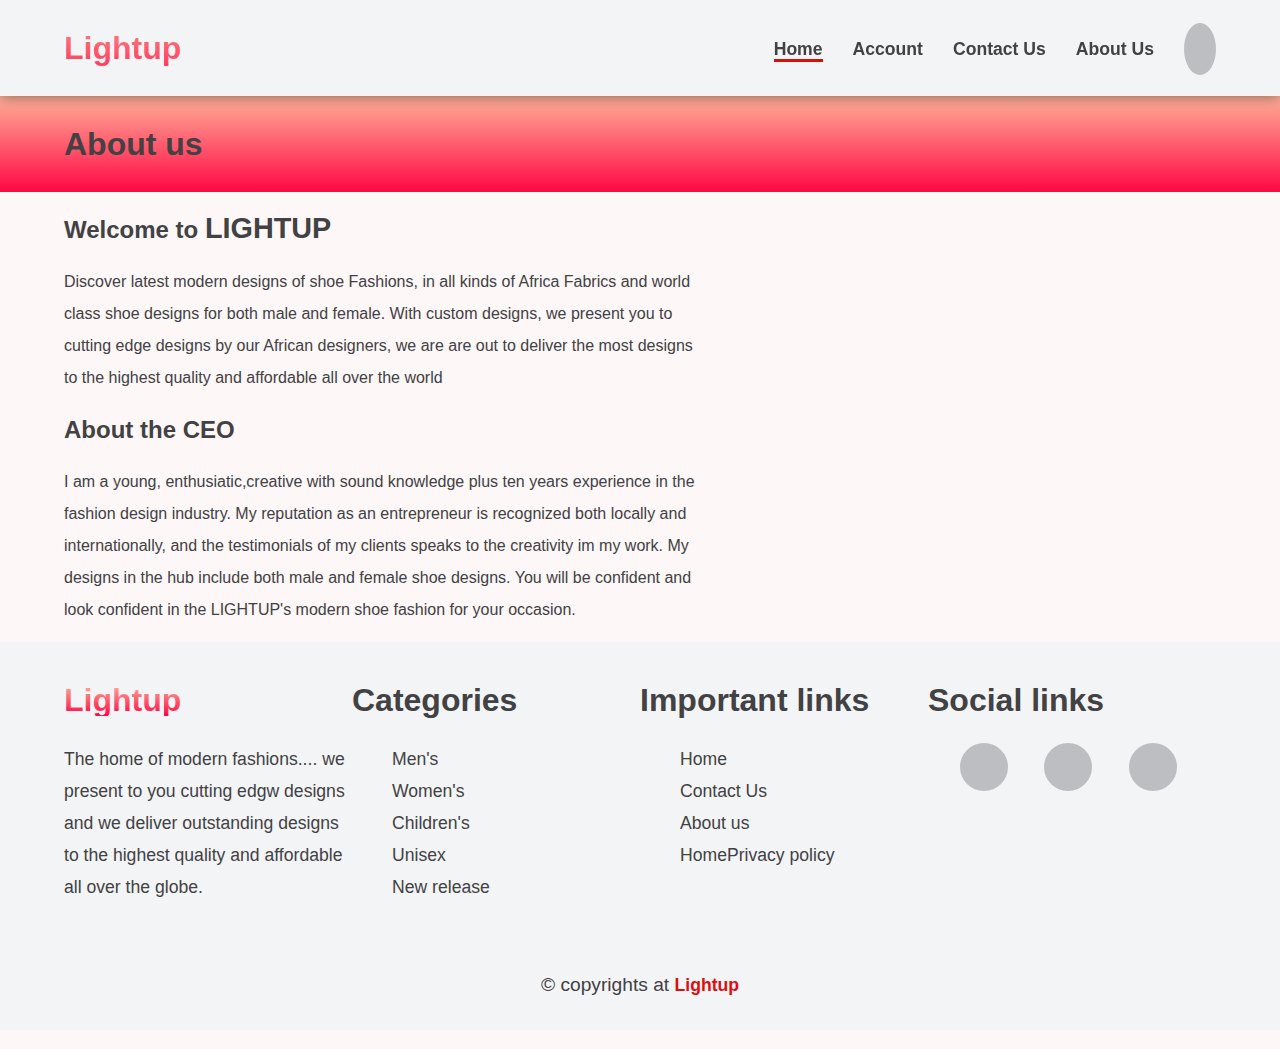
<file: About.html>
<!DOCTYPE html>
<html lang="en">
<head>
    <meta charset="UTF-8">
    <meta http-equiv="X-UA-Compatible" content="IE=edge">
    <meta name="viewport" content="width=device-width, initial-scale=1.0">
    <link rel="stylesheet" href="About.css">
    <title>Document</title>
</head>
<body>
    <header>
        <nav class="navbar">
            <input type="checkbox" id="toggle">
            <div class="head">Lightup</div>
            <ul class="menu">
                <li><a href="index.html" class="active">home</a></li>
                <li><a href="account.html">Account</a></li>
                <li><a href="contact.html">Contact us</a></li>
                <li><a href="About.html">About us</a></li>
                <li><a href="Cart.html"><i class="fa fa-shopping-cart"></i></a></li>
            </ul>
            <label for="toggle" class="bar">
                <div class="div"></div>
                <div class="div"></div>
                <div class="div"></div>
        </label>
        </nav>
    </header>
    <main>
        <div class="about">
            About us
        </div>
        <div class="wel">
            <h2>Welcome to <span>LIGHTUP</span></h2>
            <p>Discover latest modern designs of shoe Fashions, in all kinds 
                of Africa Fabrics and world class shoe designs for both male and female.
                With custom designs, we present you to cutting edge designs by our African
                designers, we are are out to deliver the most designs to the highest quality and affordable all over the world
            </p>
        </div>
        <div class="sec">
            <h2>About the CEO</h2>
            <p>I am a young, enthusiatic,creative with sound knowledge plus ten years experience in the fashion design industry. My reputation as an entrepreneur is recognized both locally 
                and internationally, and the testimonials of my clients speaks to the  creativity im my work. My designs in the hub include both male and female shoe designs. 
                You will be confident and look confident in the LIGHTUP's modern shoe fashion for your occasion.
            </p>
        </div>
    </main>
    <footer>
    <div class="footer-div">
        <div class="footer-section">
            <div class="div1">
                <h2>Lightup</h2>
                <p>The home of modern fashions.... we present to you cutting edgw designs and we deliver outstanding
                    designs to the highest quality and affordable all over the globe.
                </p>
            </div>
            <div class="div2">
                <h2>Categories</h2>
                <ul>
                    <li>Men's</li>
                    <li>Women's</li>
                    <li>Children's</li>
                    <li>Unisex</li>
                    <li>New release</li>
                </ul>
            </div>
        </div>
        <div class="footer-section">
            <div class="div2">
                <h2>Important links</h2>
                <ul>
                    <li><a href="index.html">Home</a></li>
                    <li><a href="contact.html">Contact Us</a></li>
                    <li><a href="About.html">About us</a></li>
                    <li><a href="#">Home</a>Privacy policy</li>
                </ul>
            </div>
            <div class="footer-social">
                <h2>Social links</h2>
                <li><i class="fab fa-facebook"></i></li>
                <li> <i class="fab fa-instagram"></i></li> 
                <li> <i class="fab fa-twitter"></i></li>
            </div>
        </div>
    </div>
    <div class="last">   <p>&copy; copyrights at <a href="">Lightup</a></p></div>
</footer>
</body>
</html>
</file>
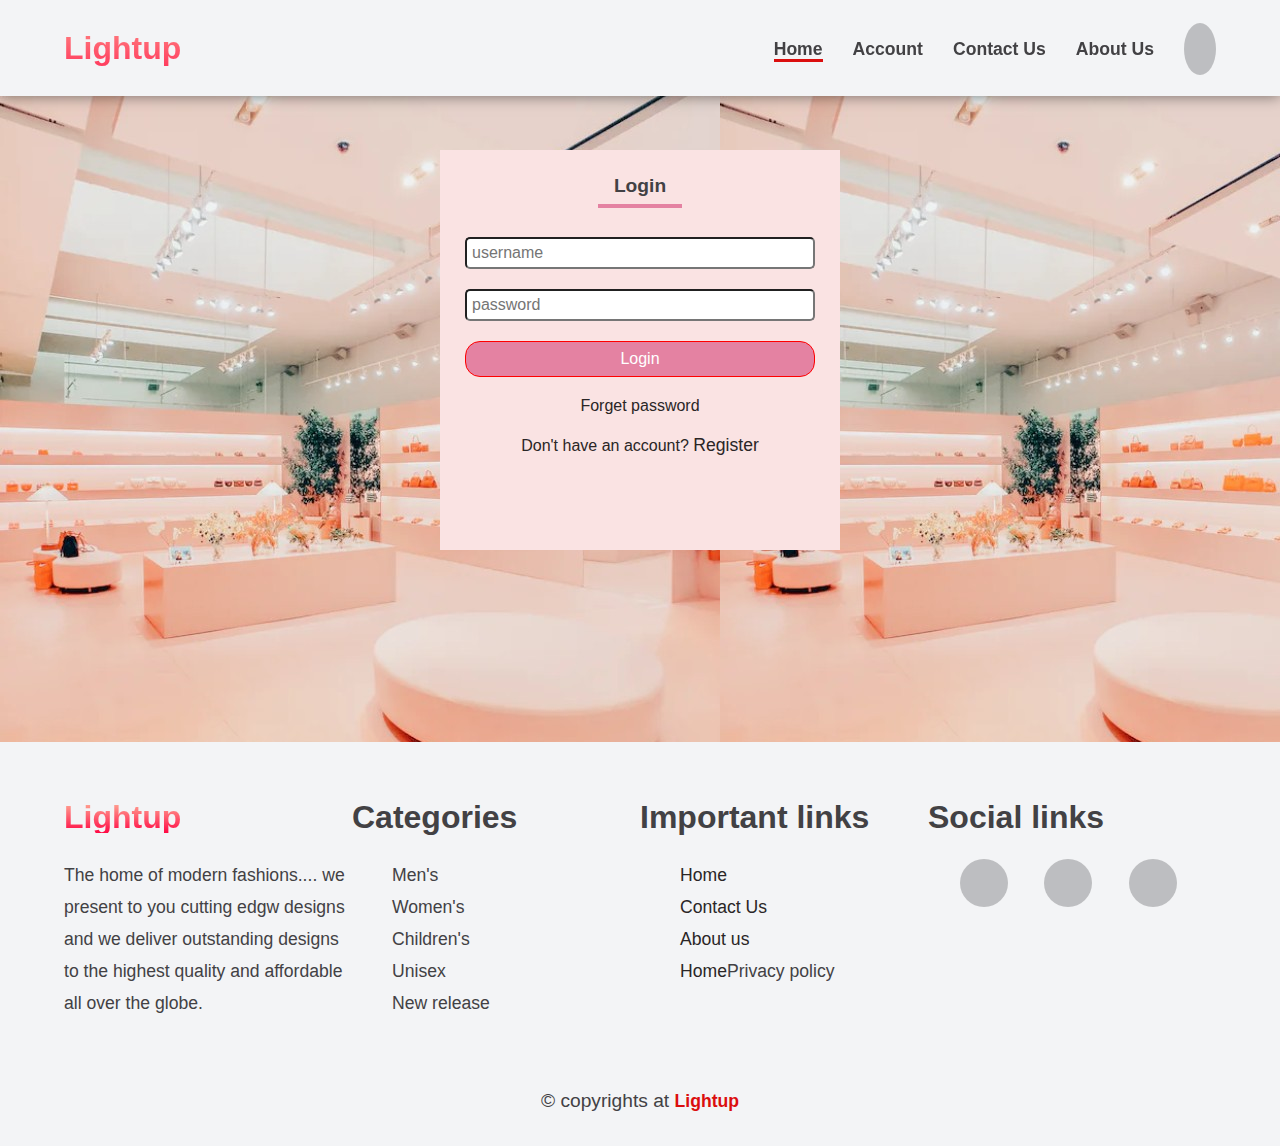
<file: account.html>
<!DOCTYPE html>
<html lang="en">
<head>
    <meta charset="UTF-8">
    <meta http-equiv="X-UA-Compatible" content="IE=edge">
    <meta name="viewport" content="width=device-width, initial-scale=1.0">
    <link rel="stylesheet" href="account.css">
    <title>Document</title>
</head>
<body>
    <header>
        <nav class="navbar">
            <input type="checkbox" id="toggle">
            <div class="head">Lightup</div>
            <ul class="menu">
                <li><a href="index.html" class="active">home</a></li>
                <li><a href="account.html">Account</a></li>
                <li><a href="contact.html">Contact us</a></li>
                <li><a href="About.html">About us</a></li>
                <li><a href="Cart.html"><i class="fa fa-shopping-cart"></i></a></li>
            </ul>
            <label for="toggle" class="bar">
                <div class="div"></div>
                <div class="div"></div>
                <div class="div"></div>
        </label>
        </nav>
    </header>
    <main>
        <div class="form">
            <form action="">
                <div class="login"><span>Login</span></div>
                <div><input type="text" placeholder="username" name="user"></div>
                <div><input type="password" placeholder="password" name="password"></div>
                <div class="button"><button type="submit">Login</button></div>
                <div class="forget">Forget password</div>
                <div class="up">Don't have an account? <a href="">Register</a></div>
            </form>
        </div>
    </main>
    <footer>
        <div class="footer-div">
            <div class="footer-section">
                <div class="div1">
                    <h2>Lightup</h2>
                    <p>The home of modern fashions.... we present to you cutting edgw designs and we deliver outstanding
                        designs to the highest quality and affordable all over the globe.
                    </p>
                </div>
                <div class="div2">
                    <h2>Categories</h2>
                    <ul>
                        <li>Men's</li>
                        <li>Women's</li>
                        <li>Children's</li>
                        <li>Unisex</li>
                        <li>New release</li>
                    </ul>
                </div>
            </div>
            <div class="footer-section">
                <div class="div2">
                    <h2>Important links</h2>
                    <ul>
                        <li><a href="index.html">Home</a></li>
                        <li><a href="contact.html">Contact Us</a></li>
                        <li><a href="About.html">About us</a></li>
                        <li><a href="#">Home</a>Privacy policy</li>
                    </ul>
                </div>
                <div class="footer-social">
                    <h2>Social links</h2>
                    <li><i class="fab fa-facebook"></i></li>
                    <li> <i class="fab fa-instagram"></i></li> 
                    <li> <i class="fab fa-twitter"></i></li>
                </div>
            </div>
        </div>
        <div class="last">   <p>&copy; copyrights at <a href="">Lightup</a></p></div>
    </footer>
</body>
</html>
</file>
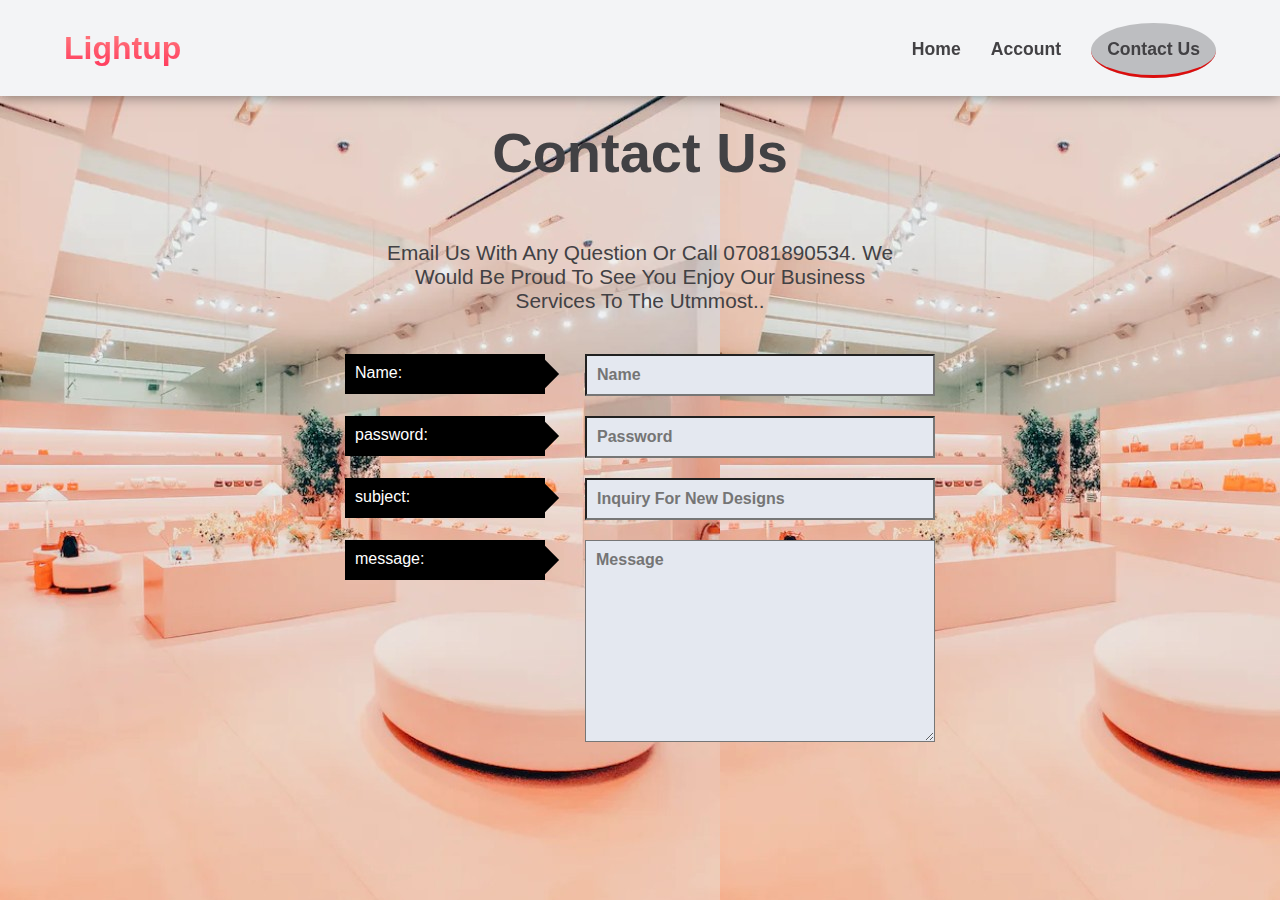
<file: contact.html>
<!DOCTYPE html>
<html lang="en">
<head>
    <meta charset="UTF-8">
    <meta http-equiv="X-UA-Compatible" content="IE=edge">
    <meta name="viewport" content="width=device-width, initial-scale=1.0">
    <link rel="stylesheet" href="contact.css">
    <title>Document</title>
</head>
<body>
    <header>
        <nav class="navbar">
            <input type="checkbox" id="toggle">
            <div class="head">Light<strong>up</strong></div>
            <ul class="menu">
                <li><a href="index.html">home</a></li>
                <li><a href="account.html">Account</a></li>
                <li><a href="contact.html" class="active">Contact us</a></li>
            </ul>
            <label for="toggle" class="bar">
                    <div class="div"></div>
                    <div class="div"></div>
                    <div class="div"></div>
            </label>
        </nav>
    </header>
    <main>
        <div class="cover">
    <div class="container">
        <p class='para'>contact us</p>
        <p class="sen"> Email us with any question or call 07081890534. We would be proud to see you enjoy our business services to the utmmost..</p>
    </div>
    <div class="container1">
        <div class="container2">
            <div class="name">Name:</div>
            <div class="inputs"><input type="text" placeholder="name" name="user"></div>
        </div>
        <div class="container2">
            <div class="name">password:</div>
            <div class="inputs"><input type="password" placeholder="password" name="user"></div>
        </div>
        <div class="container2">
            <div class="name">subject:</div>
            <div class="inputs"><input type="text" placeholder="Inquiry for new designs" name="user"></div>
        </div>
        <div class="container2">
            <div class="name">message:</div>
            <textarea name="text" placeholder="message" class="text" cols="30" rows="10"></textarea>
            
        </div>
    </div>
</div>
</main>
</body>
</html>
</file>
<file: About.css>
body{
    margin: 0;
    padding: 0;
    background: white;
    box-sizing: border-box;
    background: rgb(253, 247, 248);
}
*{
    font-family: sans-serif;
    box-sizing: border-box;
    color:#424144;
}
header{
    display: flex;
    align-items: center;
    justify-content: center;
    list-style: none;
}
.navbar{
    position: fixed;
    z-index: 999;
    top: 0px;
    left: 0px;
    padding: 0px 5%;
    display: flex;
    flex-direction: row;
    flex-wrap: nowrap;
    align-items: center;
    justify-content: space-between;
    box-shadow: 0px 0px 14px rgba(0,0,0,0.5);
    background: #f3f4f6;
    width:100%;
    height: 6rem;
}
.navbar .head{
    font-size: 2rem;
    font-weight: bold;
    color: #424144;
    /* border-bottom: 3px solid #db0e0e; */
    /* padding: 1px; */
    display: flex;
    align-items: center;
    justify-content: center;
    height: 6rem;
    background:#ff0844 ;
    background-image: linear-gradient(to top, #ff0844 0%, #ffb199 100%);
    background-clip: text;
    -webkit-background-clip: text;
    -moz-background-clip: text;
    -webkit-text-fill-color: transparent;
    -moz-text-fill-color:transparent;
}
.menu{
    display: flex;
    align-items: center;
    justify-content: center;
    height: 6rem;
}
.navbar .menu li{
    display: inline-block;
    font-size: 1.3rem;
    font-weight: bold;
    color: #424144;
    margin-left: 30px;
    list-style: none;
}
.navbar .menu li a{
    text-decoration: none;
    text-transform: capitalize;
    transition: all 0,5s;
    color: #424144;
} 
.navbar .menu li:last-child a {
    background: rgba(66, 65, 68,0.3);
    padding: 1rem;
    border-radius: 50%;
}
.navbar .menu li:last-child a i{
    font-size: 1.4rem;
    color: #db0e0e;
}
.navbar .menu li a:hover{
    font-size: 1.4rem;
    border-bottom: 3px solid #db0e0e;
    border: none;
}
.navbar .active{
    border-bottom: 3px solid #db0e0e;
}
#toggle{
    display: none;
    position: absolute;
}
.bar{
    display: none;
    position: absolute;
    right: 5%;
    top: 50%;
    transform: translateY(-50%);
}
.div{
    width: 25px;
    height: 4px;
    background-color: #424144;
    margin: 3px;
    border-radius: 3px;
}
main{
    position: relative;
    top: 6rem;
    bottom: 4rem;
}
.about {
    padding: 0 5%;
    width: 100vw;
    height: 5vh;
    font-size: 2rem;
    font-weight: bold;
    color: #424144;
    display: flex;
    align-items: center;
    justify-content: flex-start;
    height: 6rem;
    background:#ff0844 ;
    background-image: linear-gradient(to top, #ff0844 0%, #ffb199 100%);
}
.wel{
    padding: 0 45% 0 5%;
    line-height: 2rem;
}
.wel h2 {
    font: 1.5rem;
}
.wel h2 span {
    font-size: 1.8rem;
    text-transform: uppercase;
}
.sec {
    padding: 0 45% 0 5%;
    line-height: 2rem;
}
.sec h2{
    font-size: 1.5rem;
}
footer{
    background: #f3f4f6;
    width: 100%;
}
.footer-div{
    display: grid;
    grid-template-columns: 1fr 1fr;
    padding: 1rem 5% 0;
    margin-top: 7rem;
}
.footer-section{
    display: grid;
    grid-template-columns: 1fr 1fr;
}
.div1,.div2,.footer-social{
    line-height: 2rem;
}
.div1 h2{
    font-size: 2rem;
    font-weight: bold;
    color: #424144;
    background:#ff0844 ;
    background-image: linear-gradient(to top, #ff0844 0%, #ffb199 100%);
    background-clip: text;
    -webkit-background-clip: text;
    -moz-background-clip: text;
    -webkit-text-fill-color: transparent;
    -moz-text-fill-color:transparent;
}
.div1 p{
    font-size: 1.1rem;
}
.div2 h2{
    font-size: 2rem;
}
.div2 li,a{
    list-style: none;
    font-size: 1.1rem;
    text-decoration: none;
}
.footer-social h2{
    font-size: 2rem;
}
.footer-social li{
    list-style: none;
    padding: 1.5rem;
    background: rgba(66, 65, 68,0.3);
    display: inline-block;
    margin-left: 2rem;
    border-radius: 50%;
}
.footer-social li i{
    color: blue;
    font-size: 1.5rem;
}

footer .last p{
    text-align: center;
    line-height:10vh;
    font-size: 1.2rem;
}
footer .last p a{
    text-decoration: none;
    color: #db0e0e;
    font-weight: bold;
}



@media screen and (max-width:860px){
    .menu{
        position: fixed;
        margin: 0;
        z-index: -1;
        left: 0;
        right: 0;
        top: -100px;
        bottom:0;
        background: #f3f4f6;;
        display: flex;
        flex-direction: column;
        align-items: center;
        overflow: hidden;
        transition: all .5s ease-in-out;
    }
    .menu li{
        margin-top: 50px;;
    }
    .menu a{
        font-size: 20px;
        color:#f3f4f6;
    }
    .menu a:hover{
        font-size: 1.4rem;
    }
    #toggle{
        position: absolute;
    }
.bar{
        display: block;
    }  
    nav :checked ~ .menu {
        top: 6rem;
        height: 60vh;
    }
    nav :checked ~ .bar .div:nth-child(1){
        transform: translateY(5px) rotate(225deg);
    }
    nav :checked ~ .bar .div:nth-child(2){
        opacity: 0;
    }
    nav :checked ~ .bar .div:nth-child(3){
        transform: translateY(-10px) rotate(-225deg);
    }
    .footer-div{
        display: block;
    }
}
</file>
<file: account.css>
body{
    padding: 0;
    margin: 0;
    background-image: url('./img/background.JPG');
}
*{
    font-family: sans-serif;
    box-sizing: border-box;
    color:#424144;
}
header{
    display: flex;
    align-items: center;
    justify-content: center;
    list-style: none;
}
.navbar{
    position: fixed;
    z-index: 999;
    top: 0px;
    left: 0px;
    padding: 0px 5%;
    display: flex;
    flex-direction: row;
    flex-wrap: nowrap;
    align-items: center;
    justify-content: space-between;
    box-shadow: 0px 0px 14px rgba(0,0,0,0.5);
    background: #f3f4f6;
    width:100%;
    height: 6rem;
}
.navbar .head{
    font-size: 2rem;
    font-weight: bold;
    color: #424144;
    /* border-bottom: 3px solid #db0e0e; */
    /* padding: 1px; */
    display: flex;
    align-items: center;
    justify-content: center;
    height: 6rem;
    background:#ff0844 ;
    background-image: linear-gradient(to top, #ff0844 0%, #ffb199 100%);
    background-clip: text;
    -webkit-background-clip: text;
    -moz-background-clip: text;
    -webkit-text-fill-color: transparent;
    -moz-text-fill-color:transparent;
}
.menu{
    display: flex;
    align-items: center;
    justify-content: center;
    height: 6rem;
}
.navbar .menu li{
    display: inline-block;
    font-size: 1.3rem;
    font-weight: bold;
    color: #424144;
    margin-left: 30px;
    list-style: none;
}
.navbar .menu li a{
    text-decoration: none;
    text-transform: capitalize;
    transition: all 0,5s;
    color: #424144;
} 
.navbar .menu li:last-child a {
    background: rgba(66, 65, 68,0.3);
    padding: 1rem;
    border-radius: 50%;
}
.navbar .menu li:last-child a i{
    font-size: 1.4rem;
    color: #db0e0e;
}
.navbar .menu li a:hover{
    font-size: 1.4rem;
    border-bottom: 3px solid #db0e0e;
    border: none;
}
.navbar .active{
    border-bottom: 3px solid #db0e0e;
}
#toggle{
    display: none;
    position: absolute;
}
.bar{
    display: none;
    position: absolute;
    right: 5%;
    top: 50%;
    transform: translateY(-50%);
}
.div{
    width: 25px;
    height: 4px;
    background-color: #424144;
    margin: 3px;
    border-radius: 3px;
}
main{
    display: flex;
}
.form{
    background-color: #fae3e3;
    width: 25rem;
    height: 25rem;
    padding: 25px;
    margin: 150px auto 0;
}
.login{
    font-size: 1.2rem;
    font-weight: bold;
    color: rgb(42, 38, 38);
    text-align: center;
}
.login span{
    border-bottom: 4px solid #e482a2;
    padding: 8px 16px;
}
input[type="text"] {
    margin-top: 40px;
    padding: 5px;
    width: 100%;
    border-radius: 5px;
    font-size: 1rem;
    color: rgb(42, 38, 38);
}
input[type="password"] {
    margin-top: 20px;
    padding: 5px;
    width: 100%;
    border-radius: 5px;
    font-size: 1rem;
    color: rgb(42, 38, 38);
}
.button button{
    margin-top: 20px;
    padding: 8px;
    width: 100%;
    border-radius: 15px;
    font-size: 1rem;
    color: white;
    background-color:#e482a2;
    border: 1px solid red;
}
.forget{
    margin-top: 20px;
    width: 100%;
    font-size: 1rem;
    color: rgb(42, 38, 38);
    text-align: center;
}
.up,a{
    margin-top: 20px;
    width: 100%;
    font-size: 1rem;
    color: rgb(42, 38, 38);
    text-align: center;
}
footer{
    background: #f3f4f6;
    width: 100%;
    position: relative;
    top: 12rem;
}
.footer-div{
    display: grid;
    grid-template-columns: 1fr 1fr;
    padding: 2rem 5% 0;
}
.footer-section{
    display: grid;
    grid-template-columns: 1fr 1fr;
}
.div1,.div2,.footer-social{
    line-height: 2rem;
}
.div1 h2{
    font-size: 2rem;
    font-weight: bold;
    color: #424144;
    background:#ff0844 ;
    background-image: linear-gradient(to top, #ff0844 0%, #ffb199 100%);
    background-clip: text;
    -webkit-background-clip: text;
    -moz-background-clip: text;
    -webkit-text-fill-color: transparent;
    -moz-text-fill-color:transparent;
}
.div1 p{
    font-size: 1.1rem;
}
.div2 h2{
    font-size: 2rem;
}
.div2 li,a{
    list-style: none;
    font-size: 1.1rem;
    text-decoration: none;
}
.footer-social h2{
    font-size: 2rem;
}
.footer-social li{
    list-style: none;
    padding: 1.5rem;
    background: rgba(66, 65, 68,0.3);
    display: inline-block;
    margin-left: 2rem;
    border-radius: 50%;
}
.footer-social li i{
    color: blue;
    font-size: 1.5rem;
}

footer .last p{
    text-align: center;
    line-height:10vh;
    font-size: 1.2rem;
}
footer .last p a{
    text-decoration: none;
    color: #db0e0e;
    font-weight: bold;
}



@media screen and (max-width:860px){
    .menu{
        position: fixed;
        margin: 0;
        z-index: -1;
        left: 0;
        right: 0;
        top: -100px;
        bottom:0;
        background: #f3f4f6;;
        display: flex;
        flex-direction: column;
        align-items: center;
        overflow: hidden;
        transition: all .5s ease-in-out;
    }
    .menu li{
        margin-top: 50px;;
    }
    .menu a{
        font-size: 20px;
        color:#f3f4f6;
    }
    .menu a:hover{
        font-size: 1.4rem;
    }
    #toggle{
        position: absolute;
    }
.bar{
        display: block;
    }  
    nav :checked ~ .menu {
        top: 6rem;
        height: 60vh;
    }
    nav :checked ~ .bar .div:nth-child(1){
        transform: translateY(5px) rotate(225deg);
    }
    nav :checked ~ .bar .div:nth-child(2){
        opacity: 0;
    }
    nav :checked ~ .bar .div:nth-child(3){
        transform: translateY(-10px) rotate(-225deg);
    }
    main{
        padding: 50px;
    }
    .footer-div{
        display: block;
    }
}
</file>
<file: contact.css>
body{
    padding: 0;
    margin: 0;
    background-image: url('./img/background.JPG');
}
*{
    box-sizing: border-box;
    font-family: sans-serif;
}
*{
    font-family: sans-serif;
    box-sizing: border-box;
    color:#424144;
}
header{
    display: flex;
    align-items: center;
    justify-content: center;
    list-style: none;
}
.navbar{
    position: fixed;
    z-index: 999;
    top: 0px;
    left: 0px;
    padding: 0px 5%;
    display: flex;
    flex-direction: row;
    flex-wrap: nowrap;
    align-items: center;
    justify-content: space-between;
    box-shadow: 0px 0px 14px rgba(0,0,0,0.5);
    background: #f3f4f6;
    width:100%;
    height: 6rem;
}
.navbar .head{
    font-size: 2rem;
    font-weight: bold;
    color: #424144;
    /* border-bottom: 3px solid #db0e0e; */
    /* padding: 1px; */
    display: flex;
    align-items: center;
    justify-content: center;
    height: 6rem;
    background:#ff0844 ;
    background-image: linear-gradient(to top, #ff0844 0%, #ffb199 100%);
    background-clip: text;
    -webkit-background-clip: text;
    -moz-background-clip: text;
    -webkit-text-fill-color: transparent;
    -moz-text-fill-color:transparent;
}
.menu{
    display: flex;
    align-items: center;
    justify-content: center;
    height: 6rem;
}
.navbar .menu li{
    display: inline-block;
    font-size: 1.3rem;
    font-weight: bold;
    color: #424144;
    margin-left: 30px;
    list-style: none;
}
.navbar .menu li a{
    text-decoration: none;
    text-transform: capitalize;
    transition: all 0,5s;
    color: #424144;
} 
.navbar .menu li:last-child a {
    background: rgba(66, 65, 68,0.3);
    padding: 1rem;
    border-radius: 50%;
}
.navbar .menu li:last-child a i{
    font-size: 1.4rem;
    color: #db0e0e;
}
.navbar .menu li a:hover{
    font-size: 1.4rem;
    border-bottom: 3px solid #db0e0e;
    border: none;
}
.navbar .active{
    border-bottom: 3px solid #db0e0e;
}
#toggle{
    display: none;
    position: absolute;
}
.bar{
    display: none;
    position: absolute;
    right: 5%;
    top: 50%;
    transform: translateY(-50%);
}
.div{
    width: 25px;
    height: 4px;
    background-color: #424144;
    margin: 3px;
    border-radius: 3px;
}
main{
    padding:5vw 30vw;
}
.cover{
    display: flex;
    flex-direction: column;
    align-items: center;
    width: 100%;
}
.para{
    font-size: 3.5rem;
    text-transform: capitalize;
    font-weight: bolder;
    text-align: center;
}
.sen{
    font-size: 1.3rem;
    text-transform: capitalize;
    text-align: center;
}
.container2{
    display: flex;
    margin-top: 20px;
    width: 100%;
}
.name{
    font-size: 1rem;
    text-align: left;
    color: white;
    padding: 10px;
    background-color: black;
    width: 200px;
    position: relative;
    height: 40px;
}
.name::after{
    content: "";
    display: inline-block;
    position: absolute;
    float: none;
    z-index: 3;
    background-color: black;
    width: 20px;
    height: 20px;
    right: -10px;
    transform: rotate(45deg);
    text-transform: uppercase;
    font-weight: bold;
}
.inputs input{
    padding: 10px;
    font-size: 1rem;
    width: 350px;
    margin-left: 40px;
    text-transform: capitalize;
    font-weight: bold;
    background-color:#e4e8f0 ;
}
.text{
    padding: 10px;
    font-size: 1rem;
    width: 350px;
    margin-left: 40px;
    text-transform: capitalize;
    font-weight: bold;
    background-color:#e4e8f0 ;
}
footer{
    background: #f3f4f6;
    width: 100%;
    position: relative;
    top: 5rem;
}
.footer-div{
    display: grid;
    grid-template-columns: 1fr 1fr;
    padding: 6rem 5% 0;
}
.footer-section{
    display: grid;
    grid-template-columns: 1fr 1fr;
}
.div1,.div2,.footer-social{
    line-height: 2rem;
}
.div1 h2{
    font-size: 2rem;
    font-weight: bold;
    color: #424144;
    background:#ff0844 ;
    background-image: linear-gradient(to top, #ff0844 0%, #ffb199 100%);
    background-clip: text;
    -webkit-background-clip: text;
    -moz-background-clip: text;
    -webkit-text-fill-color: transparent;
    -moz-text-fill-color:transparent;
}
.div1 p{
    font-size: 1.1rem;
}
.div2 h2{
    font-size: 2rem;
}
.div2 li,a{
    list-style: none;
    font-size: 1.1rem;
    text-decoration: none;
}
.footer-social h2{
    font-size: 2rem;
}
.footer-social li{
    list-style: none;
    padding: 1.5rem;
    background: rgba(66, 65, 68,0.3);
    display: inline-block;
    margin-left: 2rem;
    border-radius: 50%;
}
.footer-social li i{
    color: blue;
    font-size: 1.5rem;
}

footer .last p{
    text-align: center;
    line-height:10vh;
    font-size: 1.2rem;
}
footer .last p a{
    text-decoration: none;
    color: #db0e0e;
    font-weight: bold;
}



@media screen and (max-width:860px){
    .menu{
        position: fixed;
        margin: 0;
        z-index: -1;
        left: 0;
        right: 0;
        top: -100px;
        bottom:0;
        background: #f3f4f6;;
        display: flex;
        flex-direction: column;
        align-items: center;
        overflow: hidden;
        transition: all .5s ease-in-out;
    }
    .menu li{
        margin-top: 50px;;
    }
    .menu a{
        font-size: 20px;
        color:#f3f4f6;
    }
    .menu a:hover{
        font-size: 1.4rem;
    }
    #toggle{
        position: absolute;
    }
.bar{
        display: block;
    }  
    nav :checked ~ .menu {
        top: 6rem;
        height: 60vh;
    }
    nav :checked ~ .bar .div:nth-child(1){
        transform: translateY(5px) rotate(225deg);
    }
    nav :checked ~ .bar .div:nth-child(2){
        opacity: 0;
    }
    nav :checked ~ .bar .div:nth-child(3){
        transform: translateY(-10px) rotate(-225deg);
    }
    main{
        padding: 50px;
    }
    .footer-div{
        display: block;
    }
}
</file>
